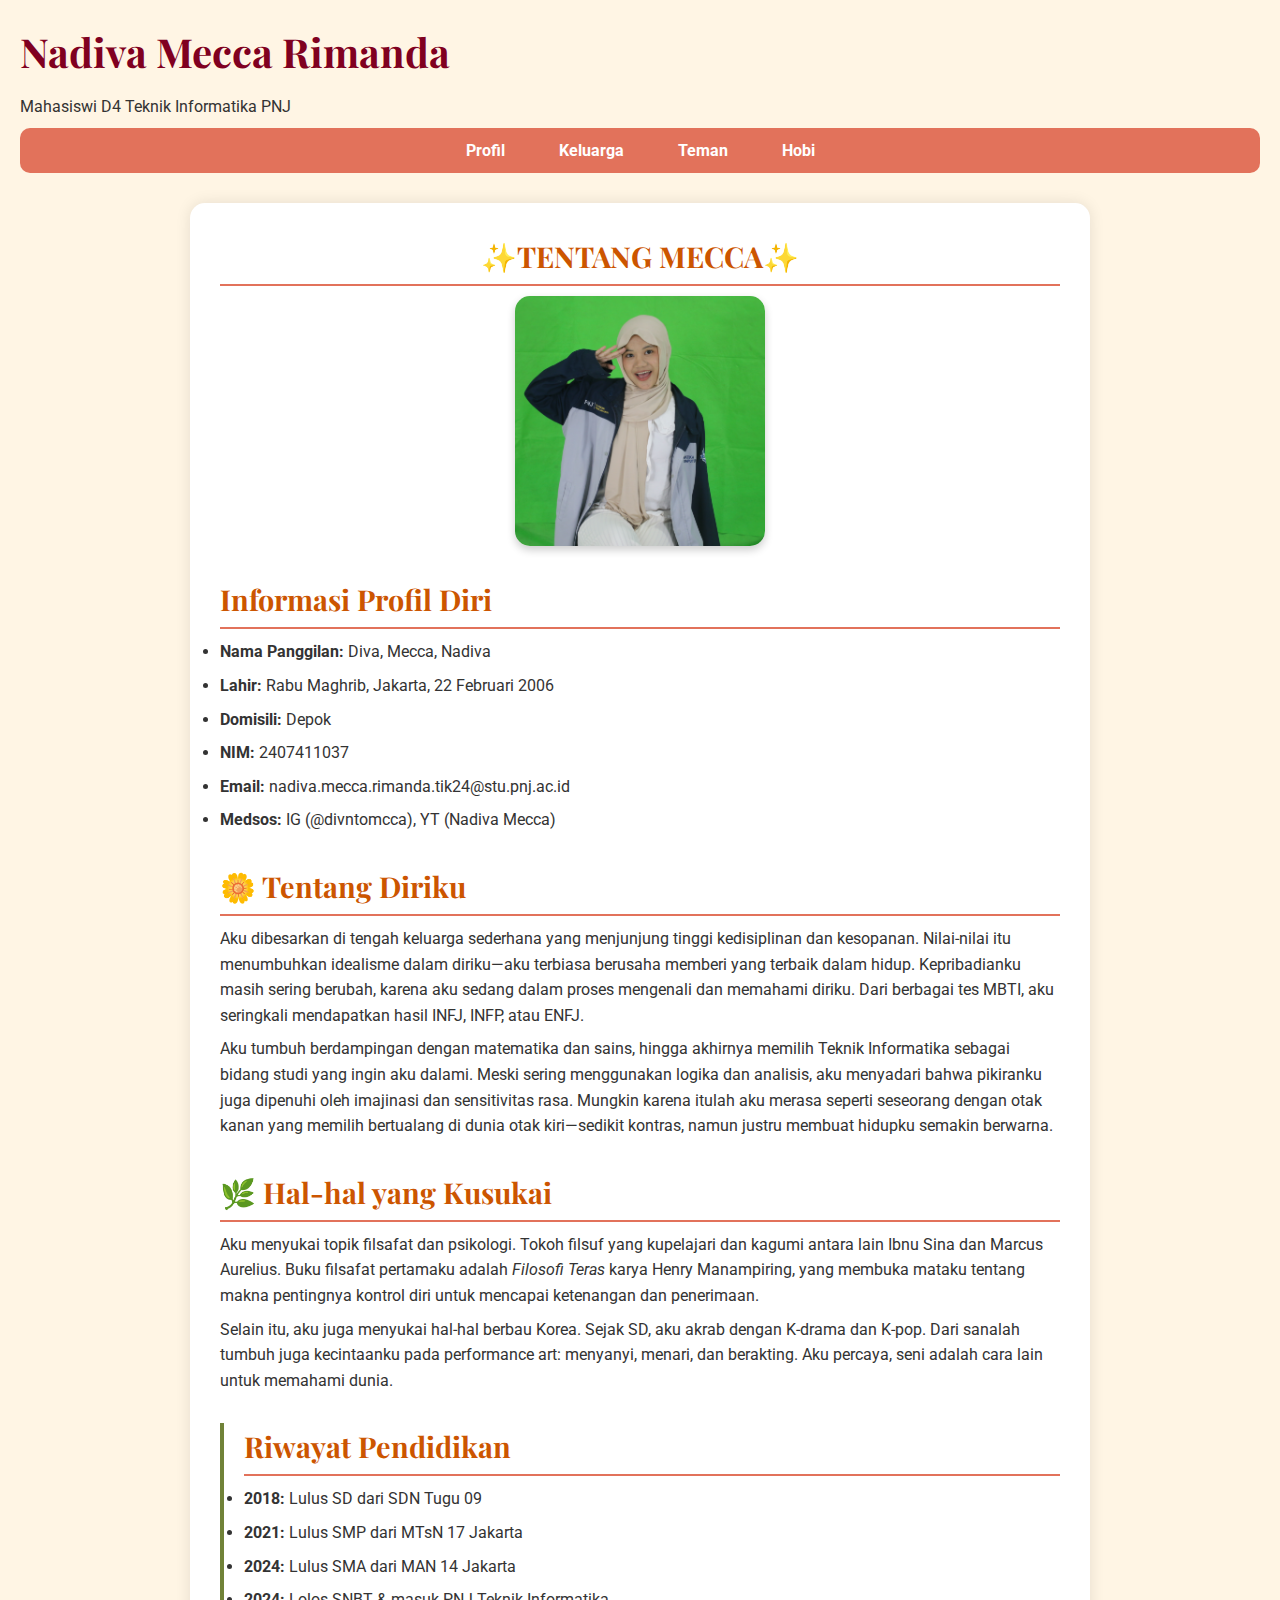
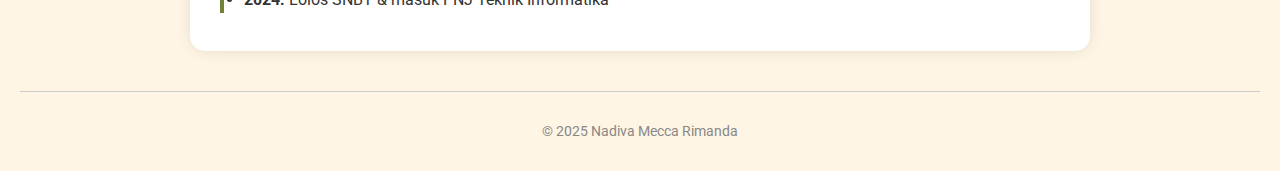
<file: Index.html>
<!DOCTYPE html>
<html lang="id">
  <head>
    <meta charset="UTF-8" />
    <meta name="viewport" content="width=device-width, initial-scale=1.0" />
    <title>Profil Nadiva Mecca Rimanda</title>
    <link rel="stylesheet" href="halaman1.css" />
    <link
      href="https://fonts.googleapis.com/css2?family=Playfair+Display&family=Roboto&display=swap"
      rel="stylesheet"
    />
    <style>
      img {
        width: 300px;
        border-radius: 10px;
        display: block;
        margin: 0 auto;
      }
    </style>
  </head>
  <body>
    <header>
      <h1>Nadiva Mecca Rimanda</h1>
      <p>Mahasiswi D4 Teknik Informatika PNJ</p>
    </header>

    <nav>
      <a href="index.html">Profil</a>
      <a href="Keluarga.html">Keluarga</a>
      <a href="Teman.html">Teman</a>
      <a href="Hobi.html">Hobi</a>
    </nav>

    <main class="container">
      <h2 style="text-align: center; margin-top: 0">✨TENTANG MECCA✨</h2>
      <section>
        <img
          src="img/aku-diva.jpg"
          alt="Foto Nadiva Mecca"
          class="profile-img"
        />
        <div>
          <h2>Informasi Profil Diri</h2>
          <ul>
            <li><strong>Nama Panggilan:</strong> Diva, Mecca, Nadiva</li>
            <li>
              <strong>Lahir:</strong> Rabu Maghrib, Jakarta, 22 Februari 2006
            </li>
            <li><strong>Domisili:</strong> Depok</li>
            <li><strong>NIM:</strong> 2407411037</li>
            <li>
              <strong>Email:</strong> nadiva.mecca.rimanda.tik24@stu.pnj.ac.id
            </li>
            <li>
              <strong>Medsos:</strong> IG (@divntomcca), YT (Nadiva Mecca)
            </li>
          </ul>
        </div>
      </section>

      <section>
        <h2>🌼 Tentang Diriku</h2>
        <p>
          Aku dibesarkan di tengah keluarga sederhana yang menjunjung tinggi
          kedisiplinan dan kesopanan. Nilai-nilai itu menumbuhkan idealisme
          dalam diriku—aku terbiasa berusaha memberi yang terbaik dalam hidup.
          Kepribadianku masih sering berubah, karena aku sedang dalam proses
          mengenali dan memahami diriku. Dari berbagai tes MBTI, aku seringkali
          mendapatkan hasil INFJ, INFP, atau ENFJ.
        </p>
        <p>
          Aku tumbuh berdampingan dengan matematika dan sains, hingga akhirnya
          memilih Teknik Informatika sebagai bidang studi yang ingin aku dalami.
          Meski sering menggunakan logika dan analisis, aku menyadari bahwa
          pikiranku juga dipenuhi oleh imajinasi dan sensitivitas rasa. Mungkin
          karena itulah aku merasa seperti seseorang dengan otak kanan yang
          memilih bertualang di dunia otak kiri—sedikit kontras, namun justru
          membuat hidupku semakin berwarna.
        </p>
      </section>

      <section>
        <h2>🌿 Hal-hal yang Kusukai</h2>
        <p>
          Aku menyukai topik filsafat dan psikologi. Tokoh filsuf yang
          kupelajari dan kagumi antara lain Ibnu Sina dan Marcus Aurelius. Buku
          filsafat pertamaku adalah <em>Filosofi Teras</em> karya Henry
          Manampiring, yang membuka mataku tentang makna pentingnya kontrol diri
          untuk mencapai ketenangan dan penerimaan.
        </p>
        <p>
          Selain itu, aku juga menyukai hal-hal berbau Korea. Sejak SD, aku
          akrab dengan K-drama dan K-pop. Dari sanalah tumbuh juga kecintaanku
          pada performance art: menyanyi, menari, dan berakting. Aku percaya,
          seni adalah cara lain untuk memahami dunia.
        </p>
      </section>

      <section class="timeline">
        <h2>Riwayat Pendidikan</h2>
        <ul>
          <li><strong>2018:</strong> Lulus SD dari SDN Tugu 09</li>
          <li><strong>2021:</strong> Lulus SMP dari MTsN 17 Jakarta</li>
          <li><strong>2024:</strong> Lulus SMA dari MAN 14 Jakarta</li>
          <li>
            <strong>2024:</strong> Lolos SNBT & masuk PNJ Teknik Informatika
          </li>
        </ul>
      </section>
    </main>

    <footer class="footer">
      <p>&copy; 2025 Nadiva Mecca Rimanda</p>
    </footer>
  </body>
</html>
</file>
<file: halaman1.css>
@import url("https://fonts.googleapis.com/css2?family=Playfair+Display&family=Roboto&family=Sacramento&display=swap");

* {
  margin: 0;
  padding: 0;
  box-sizing: border-box;
}

body {
  font-family: "Roboto", sans-serif;
  background-color: #fff5e4;
  color: #333;
  line-height: 1.6;
  padding: 20px;
}

.container {
  max-width: 900px;
  margin: auto;
  padding: 30px;
  background-color: white;
  border-radius: 15px;
  box-shadow: 0px 0px 15px rgba(0, 0, 0, 0.1);
}

h1 {
  font-family: "Playfair Display", serif;
  font-size: 2.5em;
  margin-bottom: 10px;
  color: #800020;
}

h2 {
  font-family: "Playfair Display", serif;
  font-size: 1.8em;
  margin-top: 30px;
  color: #cc5500;
  border-bottom: 2px solid #e2725b;
  padding-bottom: 5px;
  margin-bottom: 10px;
}

h3 {
  font-family: "Playfair Display", serif;
  color: #708238;
  margin-top: 20px;
  font-size: 1.2em;
}

p,
li {
  font-size: 1em;
  margin: 8px 0;
}

.profile-img {
  display: block;
  margin: 0 auto;
  max-width: 250px;
  border-radius: 15px;
  box-shadow: 0 4px 8px rgba(0, 0, 0, 0.2);
  transition: transform 0.3s ease;
}

.profile-img:hover {
  transform: scale(1.05);
}

nav {
  background-color: #e2725b;
  padding: 10px 0;
  text-align: center;
  border-radius: 10px;
  margin-bottom: 30px;
}

nav a {
  color: white;
  text-decoration: none;
  margin: 0 15px;
  font-weight: bold;
  transition: background-color 0.3s;
  padding: 5px 10px;
  border-radius: 5px;
}

nav a:hover {
  background-color: #cc5500;
}

.timeline {
  border-left: 4px solid #708238;
  padding-left: 20px;
  margin-top: 15px;
}

@media (max-width: 768px) {
  body {
    padding: 10px;
  }

  .container {
    padding: 15px;
  }

  nav a {
    display: block;
    margin: 5px 0;
  }

  img.profile-photo {
    width: 130px;
  }
}

footer {
  text-align: center;
  margin-top: 40px;
  padding-top: 20px;
  border-top: 1px solid #ccc;
  color: #888;
  font-size: 0.9em;
}
</file>
